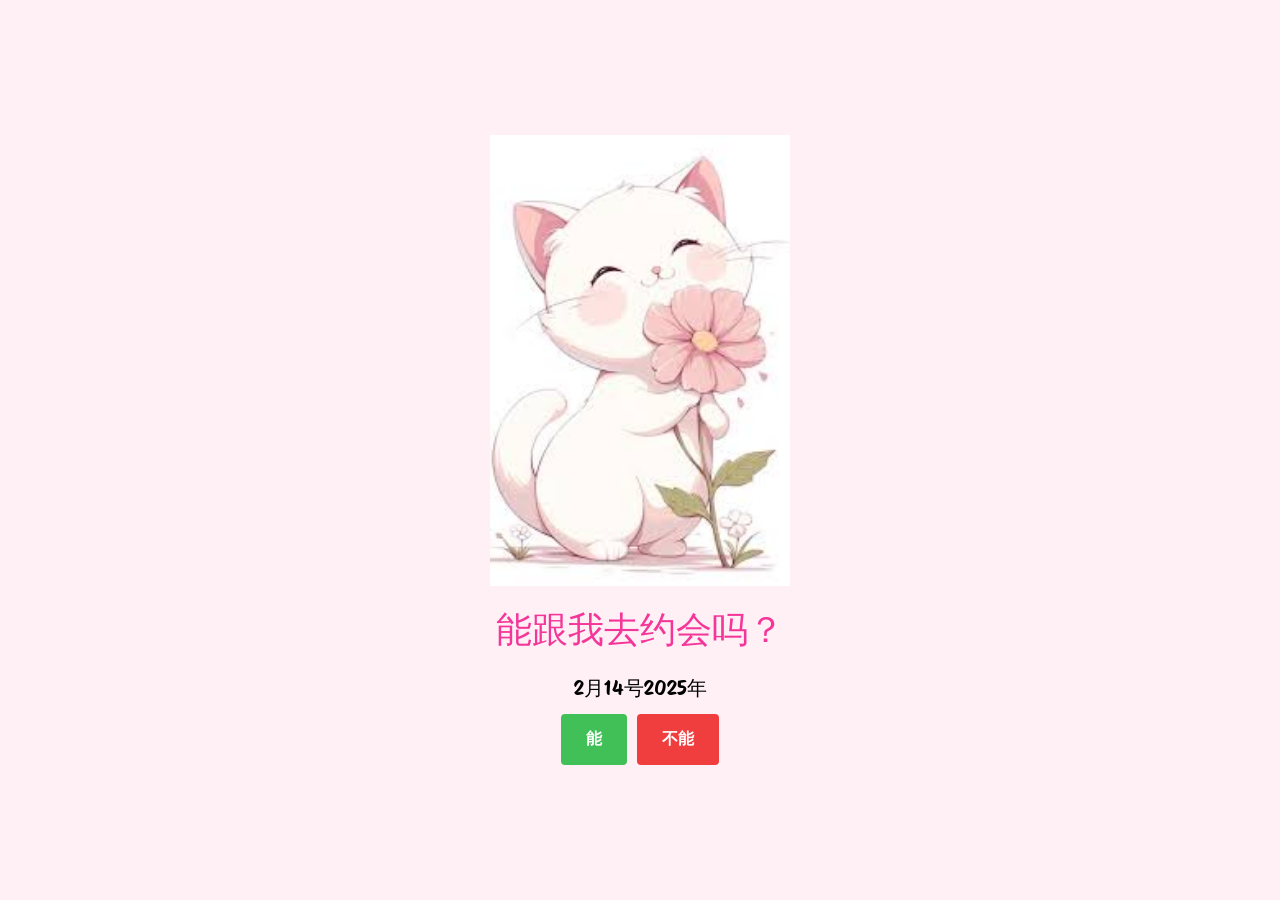
<file: index.html>
<!DOCTYPE html>
<html lang="en">

<head>
    <meta charset="UTF-8" />
    <meta name="viewport" content="width=device-width, initial-scale=1.0" />
    <link rel="preconnect" href="https://fonts.googleapis.com" />
    <link rel="preconnect" href="https://fonts.gstatic.com" crossorigin />
    <link href="https://fonts.googleapis.com/css2?family=Protest+Riot&display=swap" rel="stylesheet" />
    <link rel="stylesheet" href="valentines.css" />
    <title>Valentine</title>
</head>

<body>
    <main class="container">
        <img class="cat-img" src="img/cat-0.jpg" alt="Picture of a cat" />
        <p class="title">能跟我去约会吗？</p>
        <p class="subTitle">2月14号2025年</p>
        <br />
        <div class="buttons">
            <button type="button" class="btn btn--yes">能</button>
            <button type="button" class="btn btn--no">不能</button>
        </div>
    </main>

    <script type="module" src="valentine.js"></script>
    
</body>

</html>
</file>
<file: valentines.css>
* {
    margin: 0;
    padding: 0;
    box-sizing: border-box;
}

html {
    font-size: 62.5%;
}

body {
    background-color: #fff0f6;
    font-family: "Protest Riot", sans-serif;
}

.container {
    height: 100vh;
    margin: 0 auto;

    display: flex;
    flex-direction: column;
    align-items: center;
    justify-content: center;
}

.cat-img {
    width: 30rem;
    height: auto;
    margin-bottom: 2rem;
}

.title {
    font-size: 3.6rem;
    color: #f53699;
    text-align: center;
    margin-bottom: 2rem;
}

.subTitle{
    font-size: 2rem;
}

.buttons {
    display: flex;
    flex-wrap: wrap;
    align-items: center;
    justify-content: center;

    gap: 1rem;
}

.btn {
    padding: 1.5rem 2.5rem;
    border: none;
    border-radius: 4px;

    color: white;
    font-size: 1.6rem;
    font-weight: 600;
    cursor: pointer;
    display: inline-block;
}

.btn--yes {
    background-color: #40c057;
}

.btn--no {
    background-color: #f03e3e;
}

.hidden {
    display: none;
}
</file>
